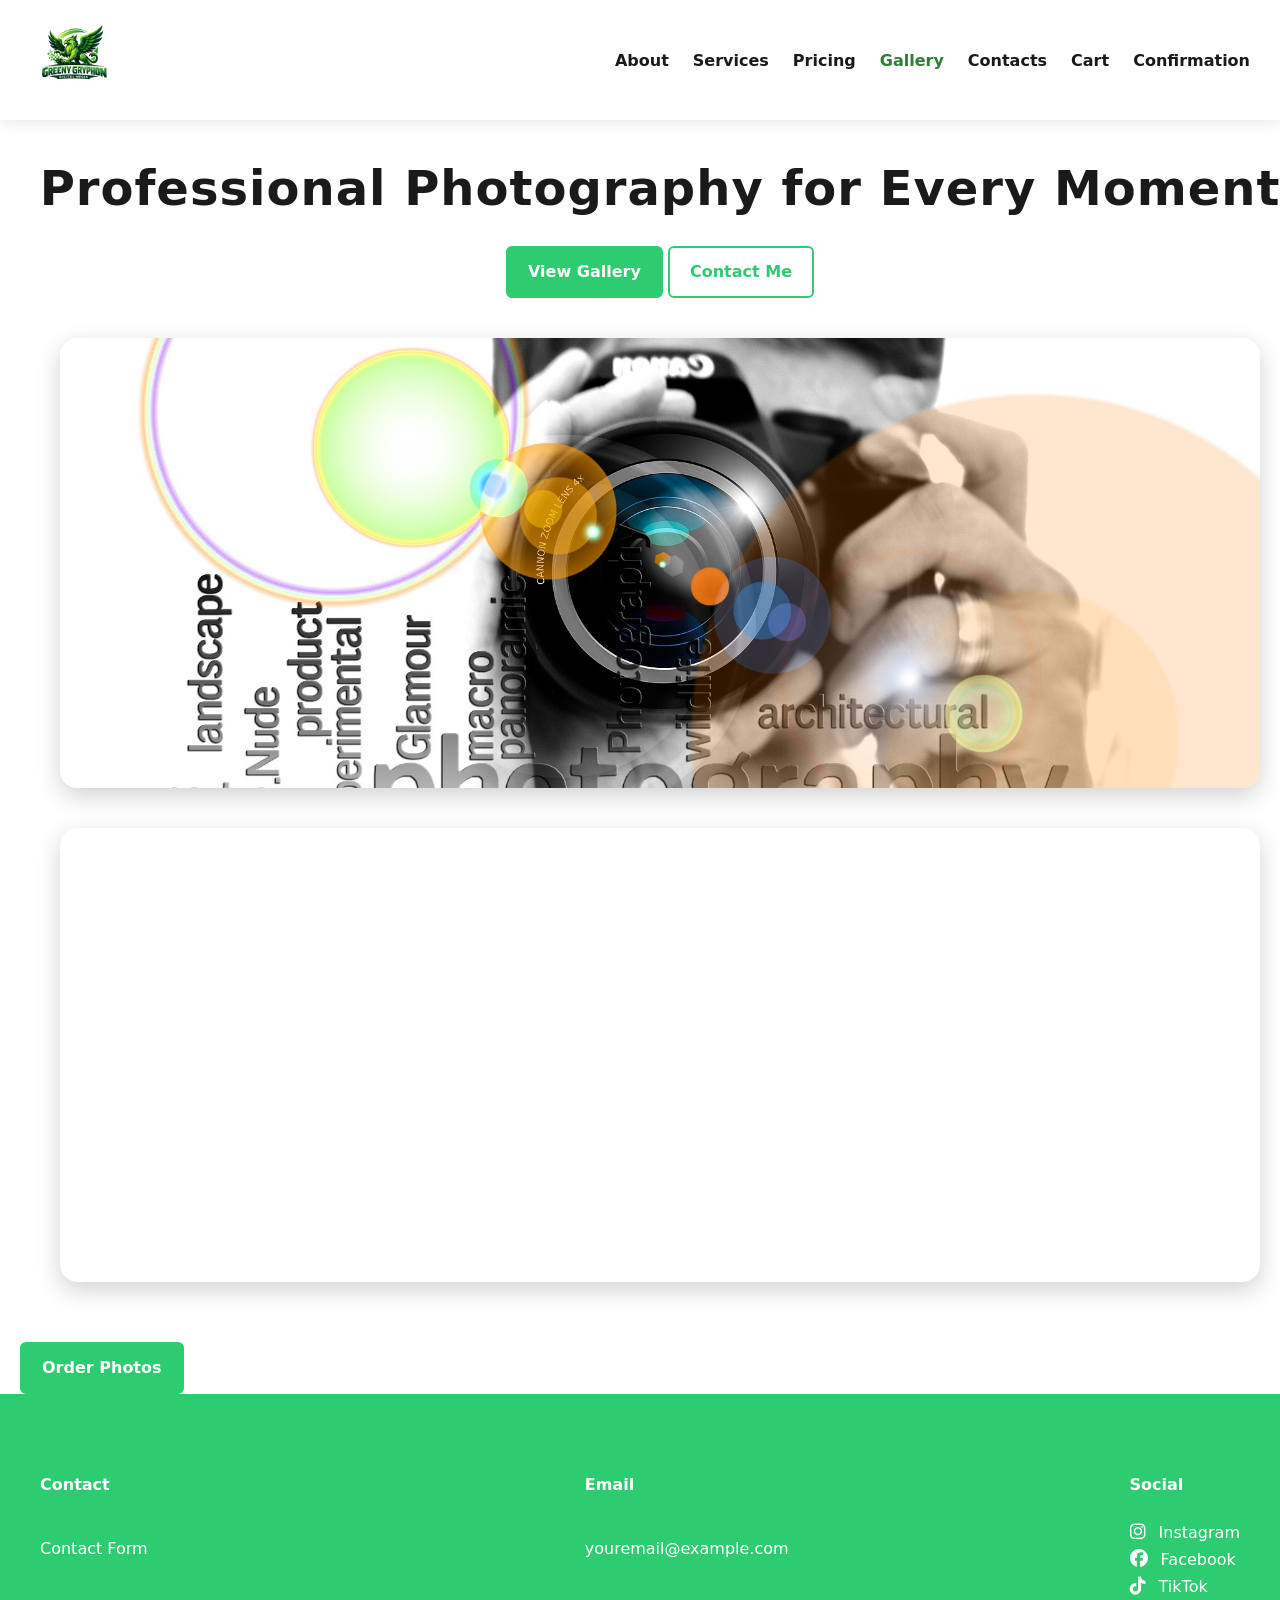
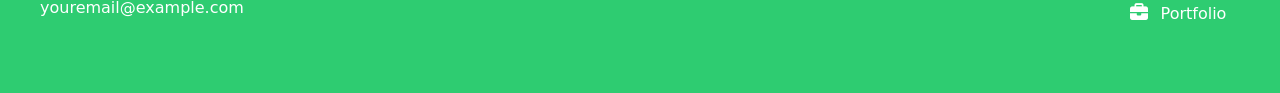
<file: index.html>
<!DOCTYPE html>
<html lang="en">
<head>
    <meta charset="UTF-8">
    <meta name="viewport" content="width=device-width, initial-scale=1.0">
    <title>Greeny Gryphon Photography</title>

    <!-- Global Styles -->
    <link rel="stylesheet" href="global.css">
    <link rel="stylesheet" href="grid.css">
    <link rel="stylesheet" href="styles.css">
    <link rel="stylesheet" href="01-index.css">
    <link rel="stylesheet" href="https://cdnjs.cloudflare.com/ajax/libs/font-awesome/6.5.0/css/all.min.css">
</head>

<body class="page-wrapper">

<header>
    <nav class="main-nav">
        <div class="nav-container">

            <!-- LOGO -->
            <a href="index.html" class="logo">
                <img src="images/logo.png" alt="Greeny Gryphon Logo">
            </a>

            <!-- NAVIGATION LINKS -->
<ul class="nav-links">
    <li><a href="09-about.html">About</a></li>
    <li><a href="02-services.html">Services</a></li>
    <li><a href="08-pricing.html">Pricing</a></li>
    <li><a href="03-gallery.html" class="active">Gallery</a></li>
    <li><a href="10-contacts.html">Contacts</a></li>
    <li><a href="04-cart.html">Cart</a></li>
    <li><a href="07-confirmation.html">Confirmation</a></li>
</ul>

        </div>
    </nav>
</header>

<main>

    <!-- ===========================
     HERO SECTION
============================ -->
<section class="container mt-xl hero">

    <div class="col-12 text-center">
        <h1 class="hero-title">Professional Photography for Every Moment</h1>

        <div class="mt-md">
            <a href="03-gallery.html" class="btn">View Gallery</a>
            <a href="10-contacts.html" class="btn btn-outline mt-sm">Contact Me</a>
        </div>

        <!-- TOP HERO IMAGE BOX -->
        <div class="hero-photo-box">
            <img src="images/photo1.jpg" alt="Hero Photo">
        </div>

        <!-- BOTTOM VIDEO BOX -->
<div class="hero-photo-box" style="margin-top:40px;">
    <iframe 
        width="100%" 
        height="450" 
        src="https://www.youtube.com/embed/cy7-Rr8dIrM"
        title="Photography First | X-T5 Promo Video | Fujifilm"
        frameborder="0"
        allowfullscreen>
    </iframe>
</div>

</section>

    <!-- ===========================
         ORDER PHOTOS CTA
    ============================ -->
    <section class="container mt-xl mb-xl">
        <div class="col-12 text-center">
            <a href="04-cart.html" class="btn">Order Photos</a>
        </div>
    </section>

</main>

<footer class="site-footer">
    <div class="footer-container">

        <div class="footer-section">
            <h4>Contact</h4>
            <p><a href="10-contacts.html">Contact Form</a></p>
            <p><a href="mailto:youremail@example.com">youremail@example.com</a></p>
        </div>

        <div class="footer-section">
            <h4>Email</h4>
            <p><a href="mailto:youremail@example.com">youremail@example.com</a></p>
        </div>

        <div class="footer-section social-section">
            <h4>Social</h4>
            <ul class="social-links">
                <li><a href="#"><i class="fa-brands fa-instagram"></i> Instagram</a></li>
                <li><a href="#"><i class="fa-brands fa-facebook"></i> Facebook</a></li>
                <li><a href="#"><i class="fa-brands fa-tiktok"></i> TikTok</a></li>
                <li><a href="#"><i class="fa-solid fa-briefcase"></i> Portfolio</a></li>
            </ul>
        </div>

    </div>
</footer>

</body>
</html>
</file>
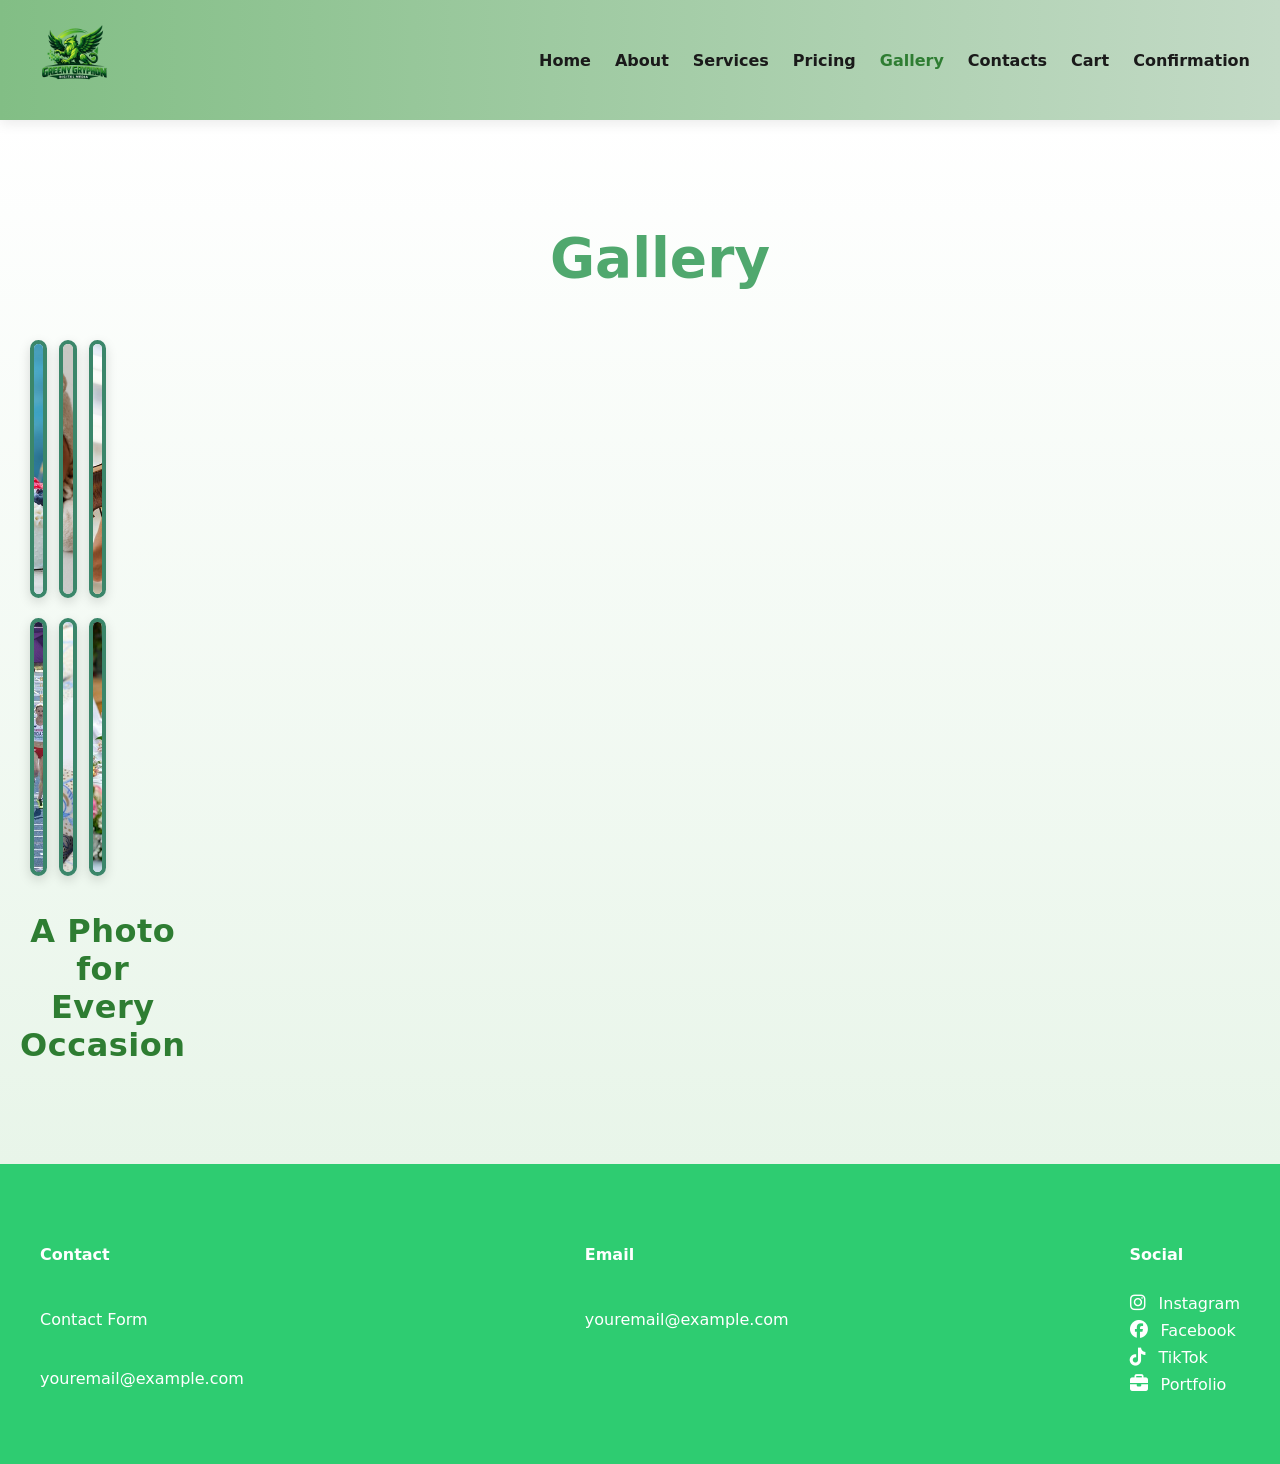
<file: 03-gallery.html>
<!DOCTYPE html>
<html lang="en">
<head>
    <meta charset="UTF-8">
    <meta name="viewport" content="width=device-width, initial-scale=1.0">
    <title>Greeny Gryphon Photography – Gallery</title>

    <!-- Global Styles -->
    <link rel="stylesheet" href="global.css">
    <link rel="stylesheet" href="grid.css">
    <link rel="stylesheet" href="styles.css">

    <!-- Page-Specific Styles -->
    <link rel="stylesheet" href="03-gallery.css">

    <link rel="stylesheet" href="https://cdnjs.cloudflare.com/ajax/libs/font-awesome/6.5.0/css/all.min.css">
</head>

<body class="page-wrapper">

<header>
    <nav class="main-nav">
        <div class="nav-container">

            <a href="index.html" class="logo">
                <img src="images/logo.png" alt="Greeny Gryphon Logo">
            </a>

            <ul class="nav-links">
                <li><a href="index.html">Home</a></li>
                <li><a href="09-about.html">About</a></li>
                <li><a href="02-services.html">Services</a></li>
                <li><a href="08-pricing.html">Pricing</a></li>
                <li><a href="03-gallery.html" class="active">Gallery</a></li>
                <li><a href="10-contacts.html">Contacts</a></li>
                <li><a href="04-cart.html">Cart</a></li>
                <li><a href="07-confirmation.html">Confirmation</a></li>
            </ul>

        </div>
    </nav>
</header>

<main>

    <section class="container mt-xl">
        <div class="col-12">
            <h1 class="gallery-title">Gallery</h1>
        </div>
    </section>

    <section class="container mt-lg mb-xl">
        <div class="gallery-wrapper">

            <div class="gallery-item"><img src="images/photo2.jpg" alt=""></div>
            <div class="gallery-item"><img src="images/photo3.jpg" alt=""></div>
            <div class="gallery-item"><img src="images/photo4.jpg" alt=""></div>
            <div class="gallery-item"><img src="images/photo5.jpg" alt=""></div>
            <div class="gallery-item"><img src="images/photo6.jpg" alt=""></div>
            <div class="gallery-item"><img src="images/photo7.jpg" alt=""></div>

        </div>
    </section>

    <section class="container mt-lg mb-xl">
        <h2 class="gallery-subtitle">A Photo for Every Occasion</h2>
    </section>

</main>

<footer class="site-footer">
    <div class="footer-container">

        <div class="footer-section">
            <h4>Contact</h4>
            <p><a href="10-contacts.html">Contact Form</a></p>
            <p><a href="mailto:youremail@example.com">youremail@example.com</a></p>
        </div>

        <div class="footer-section">
            <h4>Email</h4>
            <p><a href="mailto:youremail@example.com">youremail@example.com</a></p>
        </div>

        <div class="footer-section">
            <h4>Social</h4>
            <ul class="social-links">
                <li><a href="#"><i class="fa-brands fa-instagram"></i> Instagram</a></li>
                <li><a href="#"><i class="fa-brands fa-facebook"></i> Facebook</a></li>
                <li><a href="#"><i class="fa-brands fa-tiktok"></i> TikTok</a></li>
                <li><a href="#"><i class="fa-solid fa-briefcase"></i> Portfolio</a></li>
            </ul>
        </div>

    </div>
</footer>

</body>
</html>
</file>
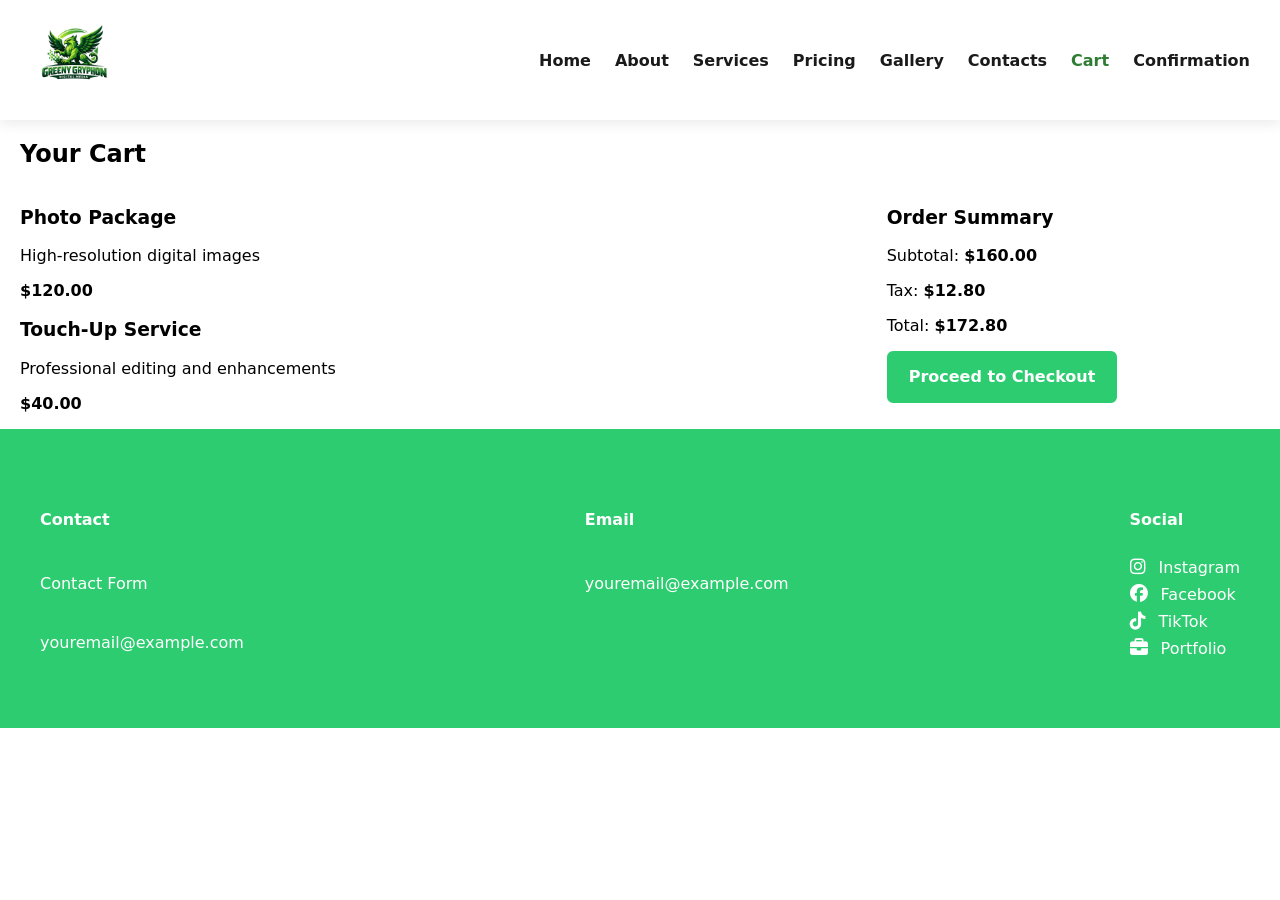
<file: 04-cart.html>
<!DOCTYPE html>
<html lang="en">
<head>
    <meta charset="UTF-8">
    <meta name="viewport" content="width=device-width, initial-scale=1.0">
    <title>Greeny Gryphon Photography – Cart</title>

    <!-- Global Styles -->
    <link rel="stylesheet" href="global.css">
    <link rel="stylesheet" href="grid.css">
    <link rel="stylesheet" href="styles.css">
    <link rel="stylesheet" href="05-checkout.css">

    <!-- Page-Specific Styles -->
    <link rel="stylesheet" href="04-cart.css">

    <link rel="stylesheet" href="https://cdnjs.cloudflare.com/ajax/libs/font-awesome/6.5.0/css/all.min.css">
</head>

<body class="page-wrapper">

<header>
    <nav class="main-nav">
        <div class="nav-container">

            <a href="index.html" class="logo">
                <img src="images/logo.png" alt="Greeny Gryphon Logo">
            </a>

            <ul class="nav-links">
                <li><a href="index.html">Home</a></li>
                <li><a href="09-about.html">About</a></li>
                <li><a href="02-services.html">Services</a></li>
                <li><a href="08-pricing.html">Pricing</a></li>
                <li><a href="03-gallery.html">Gallery</a></li>
                <li><a href="10-contacts.html">Contacts</a></li>
                <li><a href="04-cart.html" class="active">Cart</a></li>
                <li><a href="07-confirmation.html">Confirmation</a></li>
            </ul>

        </div>
    </nav>
</header>

<main>

    <!-- PAGE TITLE -->
    <section class="container mt-xl">
        <div class="col-12">
            <h1>Your Cart</h1>
        </div>
    </section>

    <!-- CART CONTENT -->
    <section class="container mt-lg mb-xl">

        <!-- LEFT: CART ITEMS -->
        <div class="col-8">
            <div class="cart-item border rounded p-md mb-md">
                <h3>Photo Package</h3>
                <p>High‑resolution digital images</p>
                <p><strong>$120.00</strong></p>
            </div>

            <div class="cart-item border rounded p-md mb-md">
                <h3>Touch‑Up Service</h3>
                <p>Professional editing and enhancements</p>
                <p><strong>$40.00</strong></p>
            </div>
        </div>

        <!-- RIGHT: ORDER SUMMARY -->
        <div class="col-4">
            <div class="order-summary border rounded p-md">
                <h3>Order Summary</h3>

                <p class="mt-sm">Subtotal: <strong>$160.00</strong></p>
                <p>Tax: <strong>$12.80</strong></p>
                <p>Total: <strong>$172.80</strong></p>

                <a href="05-Checkout.html" class="btn w-100 mt-md">Proceed to Checkout</a>
            </div>
        </div>

    </section>

</main>

<footer class="site-footer">
    <div class="footer-container">

        <div class="footer-section">
            <h4>Contact</h4>
            <p><a href="10-contacts.html">Contact Form</a></p>
            <p><a href="mailto:youremail@example.com">youremail@example.com</a></p>
        </div>

        <div class="footer-section">
            <h4>Email</h4>
            <p><a href="mailto:youremail@example.com">youremail@example.com</a></p>
        </div>

        <div class="footer-section">
            <h4>Social</h4>
            <ul class="social-links">
                <li><a href="#"><i class="fab fa-instagram"></i> Instagram</a></li>
                <li><a href="#"><i class="fab fa-facebook"></i> Facebook</a></li>
                <li><a href="#"><i class="fab fa-tiktok"></i> TikTok</a></li>
                <li><a href="#"><i class="fas fa-briefcase"></i> Portfolio</a></li>
            </ul>
        </div>

    </div>
</footer>

</body>
</html>
</file>
<file: global.css>
/* =========================================
   CSS CUSTOM PROPERTIES (Design Tokens)
   Single source of truth for theme values
========================================= */
:root {
    /* Color Palette */
    --primary-green: #2ecc71;
    --primary-green-dark: #27ae60;
    --primary-green-darker: #2e7d32;
    --accent-light: #82be85;
    --accent-lighter: #c3dac6;
    --background-light: #e8f5e9;
    --text-primary: #1a1a1a;
    --white: #ffffff;
    
    /* Spacing Scale */
    --space-xs: 8px;
    --space-sm: 12px;
    --space-md: 20px;
    --space-lg: 24px;
    --space-xl: 30px;
    --space-2xl: 40px;
    --space-3xl: 60px;
    
    /* Typography */
    --font-weight-normal: 400;
    --font-weight-semibold: 600;
    
    /* Shadows */
    --shadow-sm: 0 4px 12px rgba(0, 0, 0, 0.08);
    
    /* Transitions */
    --transition-fast: 0.2s ease;
    
    /* Border Radius */
    --radius-md: 6px;
}

/* =========================================
   NAVIGATION — GLOBAL THEME
   Scoped with .main-nav to avoid conflicts
========================================= */
.main-nav {
    background: linear-gradient(90deg, var(--accent-light), var(--accent-lighter));
    padding: 15px var(--space-xl);
    box-shadow: var(--shadow-sm);
    position: relative;
    z-index: 1000;
}

.main-nav .logo img {
    width: 90px;
    height: auto;
    display: block;
}

.nav-container {
    display: flex;
    justify-content: space-between;
    align-items: center;
    max-width: 1400px;
    margin: 0 auto;
}

.nav-links {
    display: flex;
    gap: var(--space-lg);
    list-style: none;
    margin: 0;
    padding: 0;
}

.nav-links a {
    color: var(--text-primary);
    font-weight: var(--font-weight-semibold);
    text-decoration: none;
    transition: color var(--transition-fast);
    position: relative;
}

.nav-links a:hover,
.nav-links a:focus {
    color: var(--primary-green-darker);
    outline: none;
}

.nav-links a.active {
    color: var(--primary-green-darker);
}

/* Accessibility: Focus indicator */
.nav-links a:focus-visible {
    outline: 2px solid var(--primary-green-darker);
    outline-offset: 4px;
    border-radius: 2px;
}

/* =========================================
   MAIN CONTENT AREA — SCOPED
   Use .page-content instead of generic 'main'
========================================= */
.page-content {
    flex: 1;
    padding: var(--space-3xl) 0;
    background: linear-gradient(180deg, var(--white), var(--background-light));
    min-height: calc(100vh - 200px); /* Adjust based on header/footer height */
}

/* Alternative: If you need to keep 'main' selector */
main.gallery-theme {
    flex: 1;
    padding: var(--space-3xl) 0;
    background: linear-gradient(180deg, var(--white), var(--background-light));
}

/* =========================================
   BUTTONS — COMPONENT LIBRARY
   Increased specificity to prevent overrides
========================================= */
.btn {
    display: inline-block;
    padding: var(--space-sm) var(--space-md);
    font-weight: var(--font-weight-semibold);
    text-align: center;
    text-decoration: none;
    border-radius: var(--radius-md);
    border: 2px solid transparent;
    transition: all var(--transition-fast);
    cursor: pointer;
    line-height: 1.5;
}

/* Primary Button */
.btn.btn-primary,
.btn:not(.btn-outline):not(.btn-secondary) {
    background: var(--primary-green);
    color: var(--white);
    border-color: var(--primary-green);
}

.btn.btn-primary:hover,
.btn:not(.btn-outline):not(.btn-secondary):hover {
    background: var(--primary-green-dark);
    border-color: var(--primary-green-dark);
}

.btn.btn-primary:focus-visible,
.btn:not(.btn-outline):not(.btn-secondary):focus-visible {
    outline: 3px solid var(--primary-green);
    outline-offset: 2px;
}

/* Outline Button */
.btn.btn-outline {
    background: transparent;
    border: 2px solid var(--primary-green);
    color: var(--primary-green);
}

.btn.btn-outline:hover {
    background: var(--primary-green);
    color: var(--white);
}

.btn.btn-outline:focus-visible {
    outline: 3px solid var(--primary-green);
    outline-offset: 2px;
}

/* =========================================
   FOOTER — GLOBAL THEME
   Scoped with .site-footer to avoid conflicts
========================================= */
.site-footer {
    background: var(--primary-green);
    padding: var(--space-3xl) var(--space-2xl);
    color: var(--white);
}

.footer-container {
    display: flex;
    flex-direction: row;
    justify-content: space-between;
    gap: var(--space-3xl);
    max-width: 1400px;
    margin: 0 auto;
}

.footer-section {
    display: flex;
    flex-direction: column;
    gap: var(--space-xs);
}

.footer-section h3 {
    margin-bottom: var(--space-sm);
    font-weight: var(--font-weight-semibold);
}

.footer-section a {
    color: var(--white);
    text-decoration: none;
    transition: opacity var(--transition-fast);
}

.footer-section a:hover,
.footer-section a:focus {
    opacity: 0.8;
    outline: none;
}

.footer-section a:focus-visible {
    outline: 2px solid var(--white);
    outline-offset: 2px;
    border-radius: 2px;
}

.social-links {
    list-style: none;
    padding: 0;
    margin: 0;
    display: flex;
    flex-direction: column;
    gap: var(--space-xs);
}

.social-links i {
    margin-right: var(--space-xs);
    font-size: 18px;
    color: var(--white);
}

/* =========================================
   RESPONSIVE DESIGN
   Mobile-first approach
========================================= */
@media (max-width: 768px) {
    .main-nav {
        padding: 15px var(--space-md);
    }
    
    .nav-links {
        gap: var(--space-sm);
        font-size: 14px;
    }
    
    .footer-container {
        flex-direction: column;
        gap: var(--space-2xl);
    }
    
    .page-content {
        padding: var(--space-2xl) 0;
    }
}

@media (max-width: 480px) {
    .nav-links {
        flex-direction: column;
        gap: var(--space-xs);
    }
};
}

.social-links i {
    margin-right: 8px;
    font-size: 18px;
    color: white;
}
</file>
<file: grid.css>
/* ===== 12-COLUMN GRID SYSTEM ===== */

.container {
  width: 100%;
  max-width: 1400px;
  margin: 0 auto;
  padding: 0 20px;
  display: grid;
  grid-template-columns: repeat(12, 1fr);
  gap: 20px;
}

/* Column span helper classes */
.col-1  { grid-column: span 1; }
.col-2  { grid-column: span 2; }
.col-3  { grid-column: span 3; }
.col-4  { grid-column: span 4; }
.col-5  { grid-column: span 5; }
.col-6  { grid-column: span 6; }
.col-7  { grid-column: span 7; }
.col-8  { grid-column: span 8; }
.col-9  { grid-column: span 9; }
.col-10 { grid-column: span 10; }
.col-11 { grid-column: span 11; }
.col-12 { grid-column: span 12; }
</file>
<file: styles.css>
:root {
  --primary: #2a9d8f;
  --secondary: #e76f51;
}
body {
  font-family: 'Segoe UI', system-ui;
  margin: 0;
}
</file>
<file: 01-index.css>
.main-nav {
    padding: 15px 30px;
    background: var(--color-light);
}

.nav-container {
    display: flex;
    justify-content: space-between;
    align-items: center;
}

.logo img {
    width: 90px;
    height: auto;
    display: block;
}


/* ------------------------------
   HERO SECTION
------------------------------ */
.hero {
    text-align: center;
    margin-bottom: 60px;
}

/* Title styling */
.hero-title {
    font-size: 48px;
    font-weight: 700;
    margin-bottom: 30px;
    color: #1a1a1a;
    letter-spacing: 1px;
}

/* ONE HERO IMAGE BOX */
.hero-photo-box {
    width: 100%;
    max-width: 1200px;
    margin: 40px auto 0 auto; 
    border-radius: 18px;
    overflow: hidden;
    box-shadow: 0 8px 24px rgba(0,0,0,0.18);
}

/* HERO IMAGE */
.hero-photo-box img {
    width: 100%;
    height: 450px;
    object-fit: cover;
    object-position: center;
    display: block;
}
</file>
<file: 03-gallery.css>
/* ------------------------------
   PAGE TITLE
------------------------------ */
.gallery-title {
    text-align: center;
    font-size: 55px;
    margin-bottom: 40px;
    color: #50a86e;
}

/* ------------------------------
   NAV GRADIENT
------------------------------ */
.main-nav {
    background: linear-gradient(90deg, #82be85, #c3dac6);
    padding: 15px 30px;
    .logo img {
    width: 90px;
    height: auto;
    display: block;
}
}

/* ------------------------------
   MAIN SECTION GRADIENT
------------------------------ */
main {
    background: linear-gradient(180deg, #ffffff, #e8f5e9);
    padding: 60px 0;
}

/* ------------------------------
   GALLERY LAYOUT
------------------------------ */
.gallery-wrapper {
    width: 100%;
    max-width: 1200px;
    margin: 0 auto;
    text-align: center;
    font-size: 0;
}

.gallery-item {
    width: 33.333%;
    padding: 10px;
    display: inline-block;
    vertical-align: top;
    box-sizing: border-box;
}

/* ------------------------------
   IMAGE STYLING
------------------------------ */
.gallery-item img {
    width: 100%;
    height: 250px;
    object-fit: cover;
    object-position: center;
    border-radius: 12px;
    border: 4px solid #3b866a;
    box-shadow: 0 4px 12px rgba(0,0,0,0.15);
    transition: transform .25s ease, box-shadow .25s ease;
    display: block;
}

/* Hover interaction */
.gallery-item img:hover {
    transform: scale(1.05);
    box-shadow: 0 8px 20px rgba(0,0,0,0.25);
}

.gallery-subtitle {
    text-align: center;
    font-size: 32px;
    font-weight: 600;
    margin-bottom: 40px;
    color: #2e7d32; /* your brand green */
    letter-spacing: 0.5px;
}
</file>
<file: 05-checkout.css>
.main-nav {
    padding: 15px 30px;
    background: var(--color-light);
}

.nav-container {
    display: flex;
    justify-content: space-between;
    align-items: center;
}

.logo img {
    width: 90px;
    height: auto;
    display: block;
}

.checkout-header {
    background-image: url("../../Images/photo5.jpg");
    background-size: cover;
    background-position: center;
    height: 200px;
}
</file>
<file: 04-cart.css>
.main-nav {
    padding: 15px 30px;
    background: var(--color-light);
}

.nav-container {
    display: flex;
    justify-content: space-between;
    align-items: center;
}

.logo img {
    width: 90px;
    height: auto;
    display: block;
}

.cart-wrapper {
    background-image: url("../../Images/photo4.jpg");
    background-size: cover;
    background-position: center;
    padding: 40px;
    border-radius: 10px;
}
</file>
